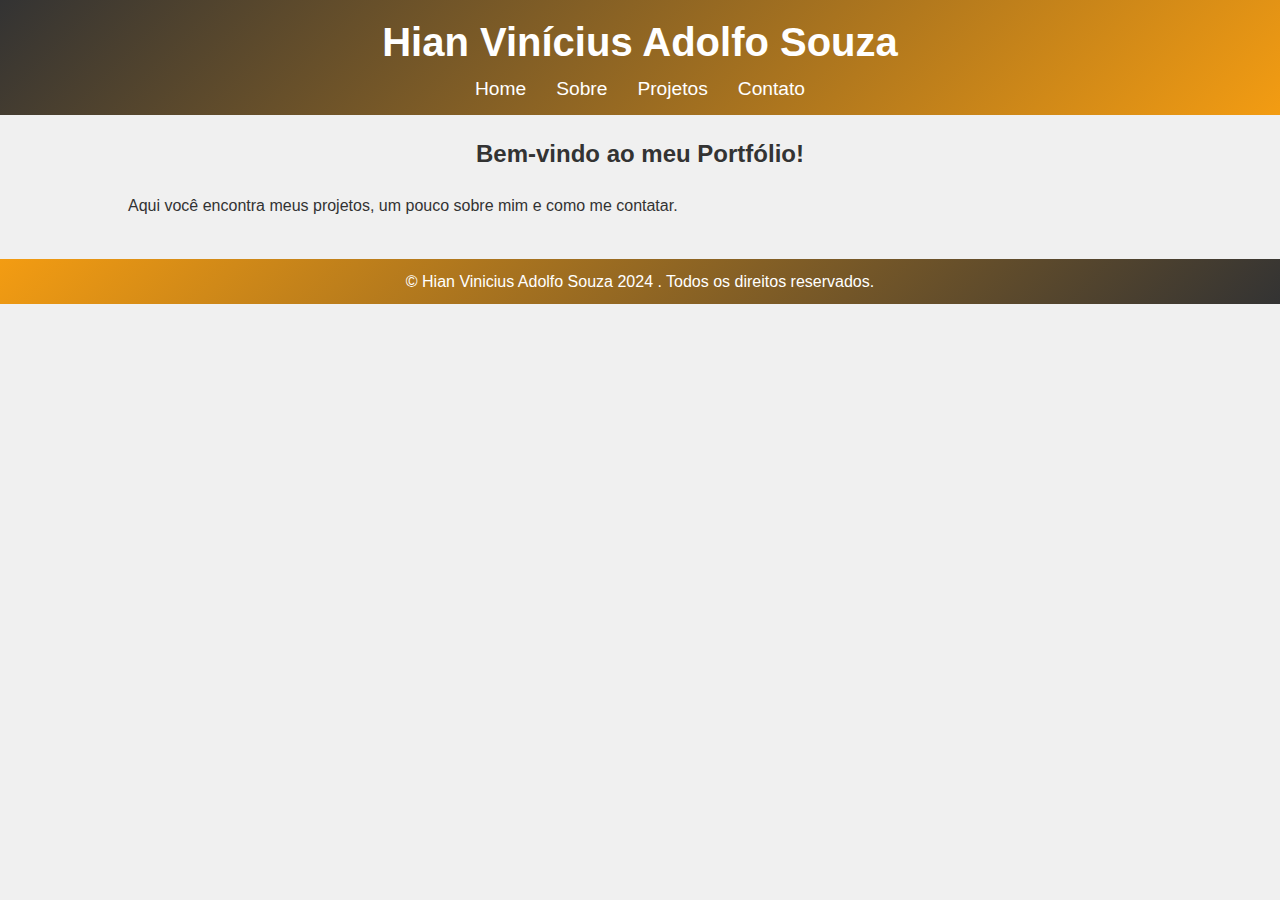
<file: portifilio/index.html>
<!DOCTYPE html>
<html lang="pt-br">
<head>
  <meta charset="UTF-8">
  <meta name="viewport" content="width=device-width, initial-scale=1.0">
  <meta http-equiv="X-UA-Compatible" content="IE=edge">
  <title>Portfólio - Home</title>
  <link rel="stylesheet" href="style.css">
</head>
<body>
  <header>
    <div class="container">
      <h1>Hian Vinícius Adolfo Souza</h1>
      <nav>
        <ul>
          <li><a href="index.html">Home</a></li>
          <li><a href="sobre.html">Sobre</a></li>
          <li><a href="projetos.html">Projetos</a></li>
          <li><a href="contato.html">Contato</a></li>
        </ul>
      </nav>
    </div>
  </header>

  <section id="home">
    <div class="container">
      <h2>Bem-vindo ao meu Portfólio!</h2>
      <p>Aqui você encontra meus projetos, um pouco sobre mim e como me contatar.</p>
    </div>
  </section>

  <footer>
    <div class="container">
      <p>&copy; Hian Vinicius Adolfo Souza 2024 . Todos os direitos reservados.</p>
    </div>
  </footer>
</body>
</html>
</file>
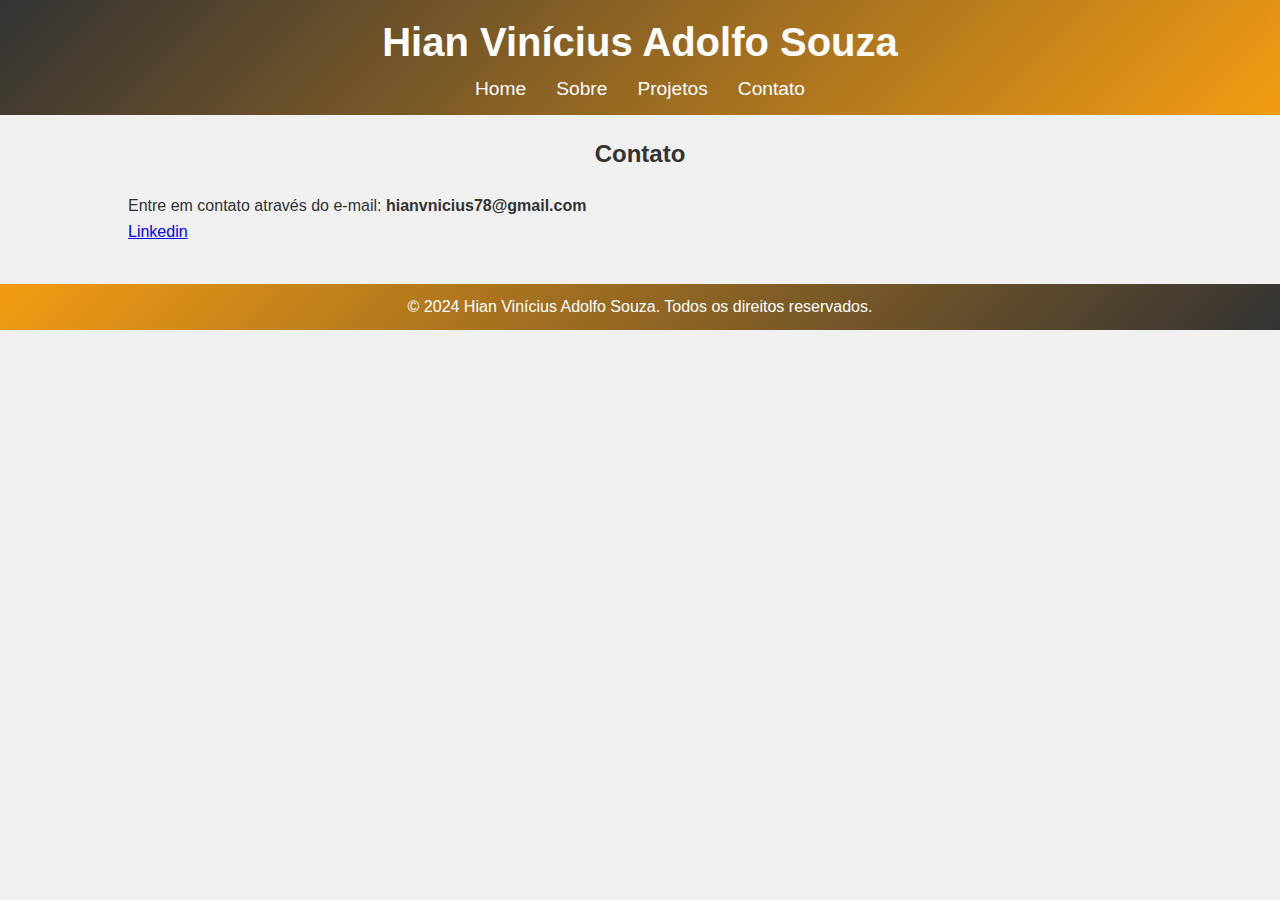
<file: portifilio/contato.html>
<!DOCTYPE html>
<html lang="pt-br">
<head>
  <meta charset="UTF-8">
  <meta name="viewport" content="width=device-width, initial-scale=1.0">
  <meta http-equiv="X-UA-Compatible" content="IE=edge">
  <title>Portfólio - Contato</title>
  <link rel="stylesheet" href="style.css">
</head>
<body>
  <header>
    <div class="container">
      <h1>Hian Vinícius Adolfo Souza</h1>
      <nav>
        <ul>
          <li><a href="index.html">Home</a></li>
          <li><a href="sobre.html">Sobre</a></li>
          <li><a href="projetos.html">Projetos</a></li>
          <li><a href="contato.html">Contato</a></li>
        </ul>
      </nav>
    </div>
  </header>

  <section id="contato">
    <div class="container">
      <h2>Contato</h2>
      <p>Entre em contato através do e-mail: <strong>hianvnicius78@gmail.com</strong>
        <br>   <a href="https://www.linkedin.com/in/hian-adolfo-2510672ba/">Linkedin</a></p>
    </div>
  </section>

  <footer>
    <div class="container">
      <p>&copy; 2024 Hian Vinícius Adolfo Souza. Todos os direitos reservados.</p>
    </div>
  </footer>
</body>
</html>
</file>
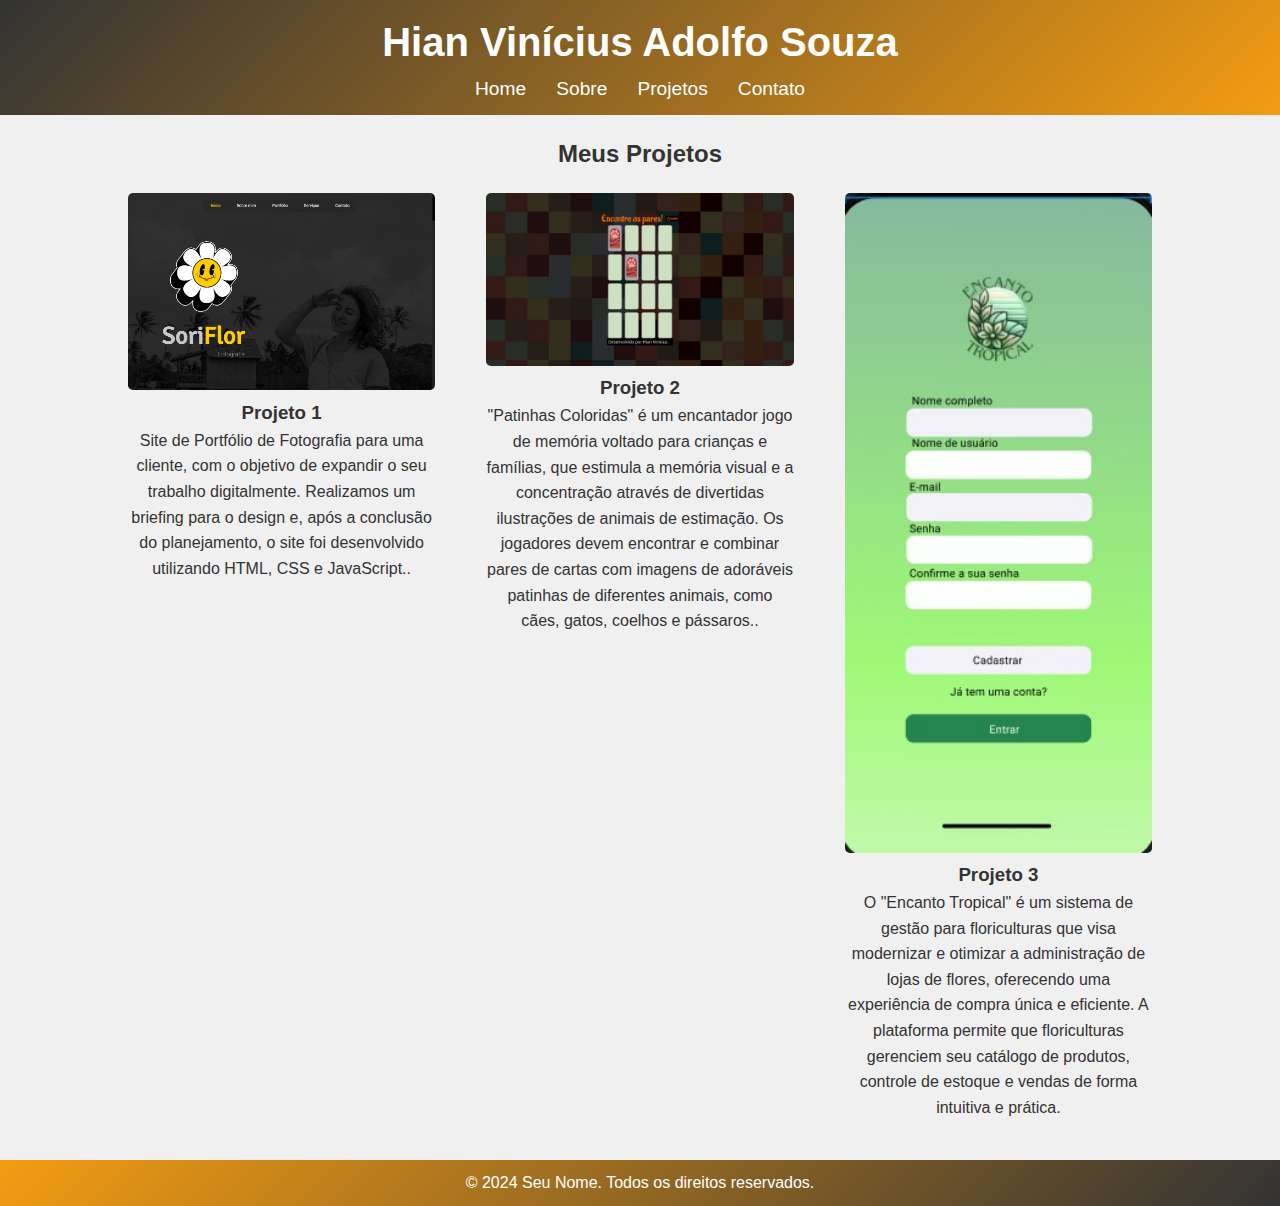
<file: portifilio/projetos.html>
<!DOCTYPE html>
<html lang="pt-br">
<head>
  <meta charset="UTF-8">
  <meta name="viewport" content="width=device-width, initial-scale=1.0">
  <meta http-equiv="X-UA-Compatible" content="IE=edge">
  <title>Portfólio - Projetos</title>
  <link rel="stylesheet" href="style.css">
</head>
<body>
  <header>
    <div class="container">
      <h1>Hian Vinícius Adolfo Souza</h1>
      <nav>
        <ul>
          <li><a href="index.html">Home</a></li>
          <li><a href="sobre.html">Sobre</a></li>
          <li><a href="projetos.html">Projetos</a></li>
          <li><a href="contato.html">Contato</a></li>
        </ul>
      </nav>
    </div>
  </header>

  <section id="projetos">
    <div class="container">
      <h2>Meus Projetos</h2>
      <div class="galeria">
        <div class="projeto">
          <img src="img/sorriflot.png" alt="Projeto 1">
          <h3>Projeto 1</h3>
          <p>Site de Portfólio de Fotografia para uma cliente, com o objetivo de expandir o seu trabalho digitalmente. Realizamos um briefing para o design e, após a conclusão do planejamento, o site foi desenvolvido utilizando HTML, CSS e JavaScript..</p>
        </div>
        <div class="projeto">
          <img src="img/desenvolvido por Hian Vinicius.png" alt="Projeto 2">
          <h3>Projeto 2</h3>
          <p>"Patinhas Coloridas" é um encantador jogo de memória voltado para crianças e famílias, que estimula a memória visual e a concentração através de divertidas ilustrações de animais de estimação. Os jogadores devem encontrar e combinar pares de cartas com imagens de adoráveis patinhas de diferentes animais, como cães, gatos, coelhos e pássaros..</p>
        </div>
        <div class="projeto">
          <img src="img/port.jpg" alt="Projeto 3">
          <h3>Projeto 3</h3>
          <p>O "Encanto Tropical" é um sistema de gestão para floriculturas que visa modernizar e otimizar a administração de lojas de flores, oferecendo uma experiência de compra única e eficiente. A plataforma permite que floriculturas gerenciem seu catálogo de produtos, controle de estoque e vendas de forma intuitiva e prática.</p>
        </div>
      </div>
    </div>
  </section>

  <footer>
    <div class="container">
      <p>&copy; 2024 Seu Nome. Todos os direitos reservados.</p>
    </div>
  </footer>
</body>
</html>
</file>
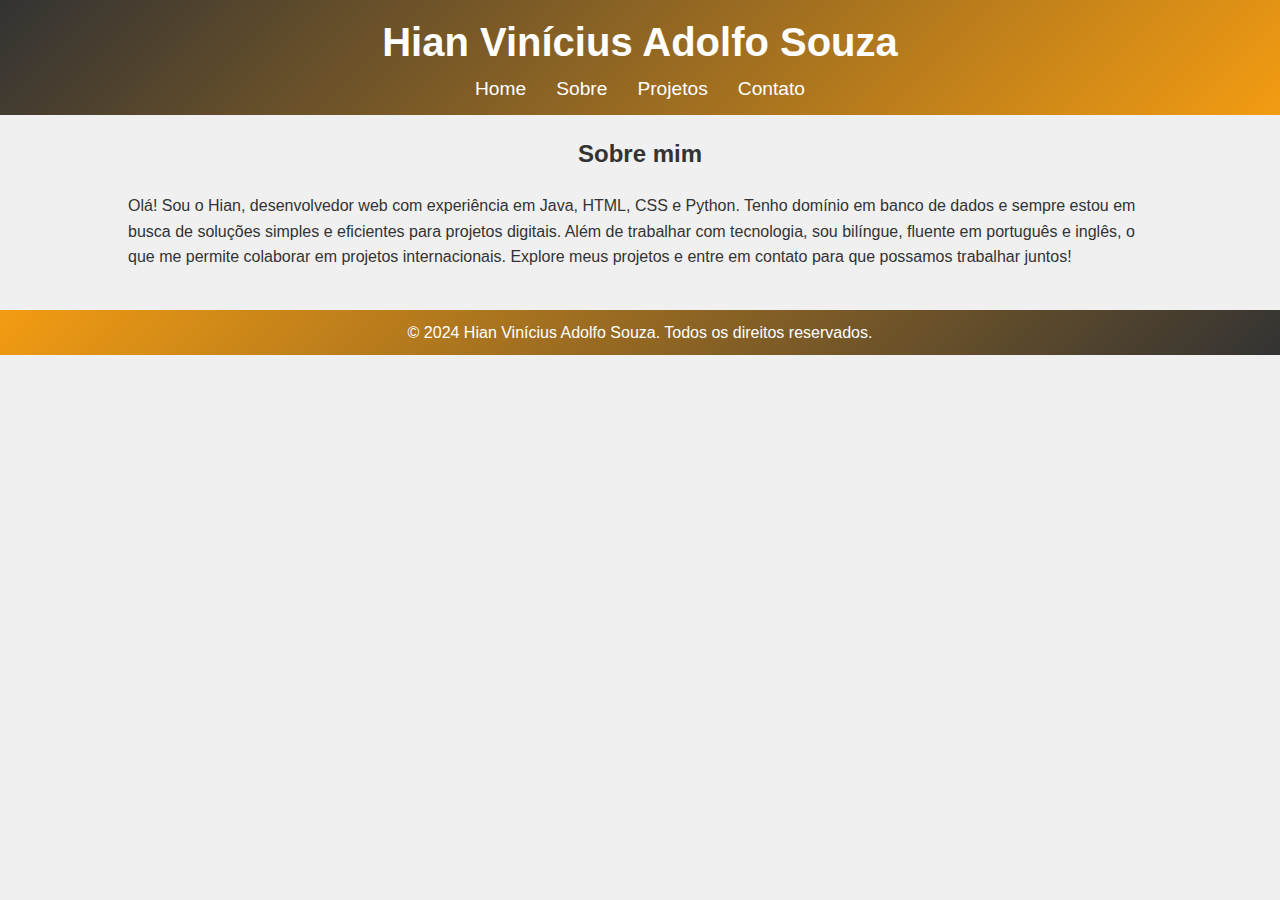
<file: portifilio/sobre.html>
<!DOCTYPE html>
<html lang="pt-br">
<head>
  <meta charset="UTF-8">
  <meta name="viewport" content="width=device-width, initial-scale=1.0">
  <meta http-equiv="X-UA-Compatible" content="IE=edge">
  <title>Portfólio - Sobre</title>
  <link rel="stylesheet" href="style.css">
</head>
<body>
  <header>
    <div class="container">
      <h1>Hian Vinícius Adolfo Souza</h1>
      <nav>
        <ul>
          <li><a href="index.html">Home</a></li>
          <li><a href="sobre.html">Sobre</a></li>
          <li><a href="projetos.html">Projetos</a></li>
          <li><a href="contato.html">Contato</a></li>
        </ul>
      </nav>
    </div>
  </header>

  <section id="sobre">
    <div class="container">
      <h2>Sobre mim</h2>
      <p>Olá! Sou o Hian, desenvolvedor web com experiência em Java, HTML, CSS e Python. Tenho domínio em banco de dados e sempre estou em busca de soluções simples e eficientes para projetos digitais.

        Além de trabalhar com tecnologia, sou bilíngue, fluente em português e inglês, o que me permite colaborar em projetos internacionais.
        
        Explore meus projetos e entre em contato para que possamos trabalhar juntos!
         
        </p>
    </div>
  </section>
          

  <footer>    
    <div class="container">
      <p>&copy; 2024 Hian Vinícius Adolfo Souza. Todos os direitos reservados.</p>
    </div>
  </footer>
</body>
</html>
</file>
<file: portifilio/style.css>
* {
    margin: 0;
    padding: 0;
    box-sizing: border-box;
  }
  
  body {
    font-family: 'Arial', sans-serif;
    line-height: 1.6;
    color: #333;
    background: #f0f0f0;
  }
  
  .container {
    width: 80%;
    margin: 0 auto;
  }
  
  header {
    background: linear-gradient(135deg, #333, #f39c12);
    color: #fff;
    padding: 10px 0;
  }
  
  header h1 {
    text-align: center;
    font-size: 2.5rem;
  }
  
  header nav ul {
    display: flex;
    justify-content: center;
    list-style: none;
  }
  
  header nav ul li {
    margin: 0 15px;
  }
  
  header nav ul li a {
    color: #fff;
    text-decoration: none;
    font-size: 1.2rem;
  }
  
  header nav ul li a:hover {
    color: #f1c40f;
  }
  
  section {
    padding: 20px 0;
  }
  
  #home h2,
  #sobre h2,
  #projetos h2,
  #contato h2 {
    text-align: center;
    margin-bottom: 20px;
  }
  
  .galeria {
    display: flex;
    justify-content: space-between;
  }
  
  .projeto {
    text-align: center;
    width: 30%;
  }
  
  .projeto img {
    width: 100%;
    height: auto;
    border-radius: 5px;
  }
  
  footer {
    background: linear-gradient(135deg, #f39c12, #333);
    color: #fff;
    text-align: center;
    padding: 10px 0;
    margin-top: 20px;
  }
</file>
